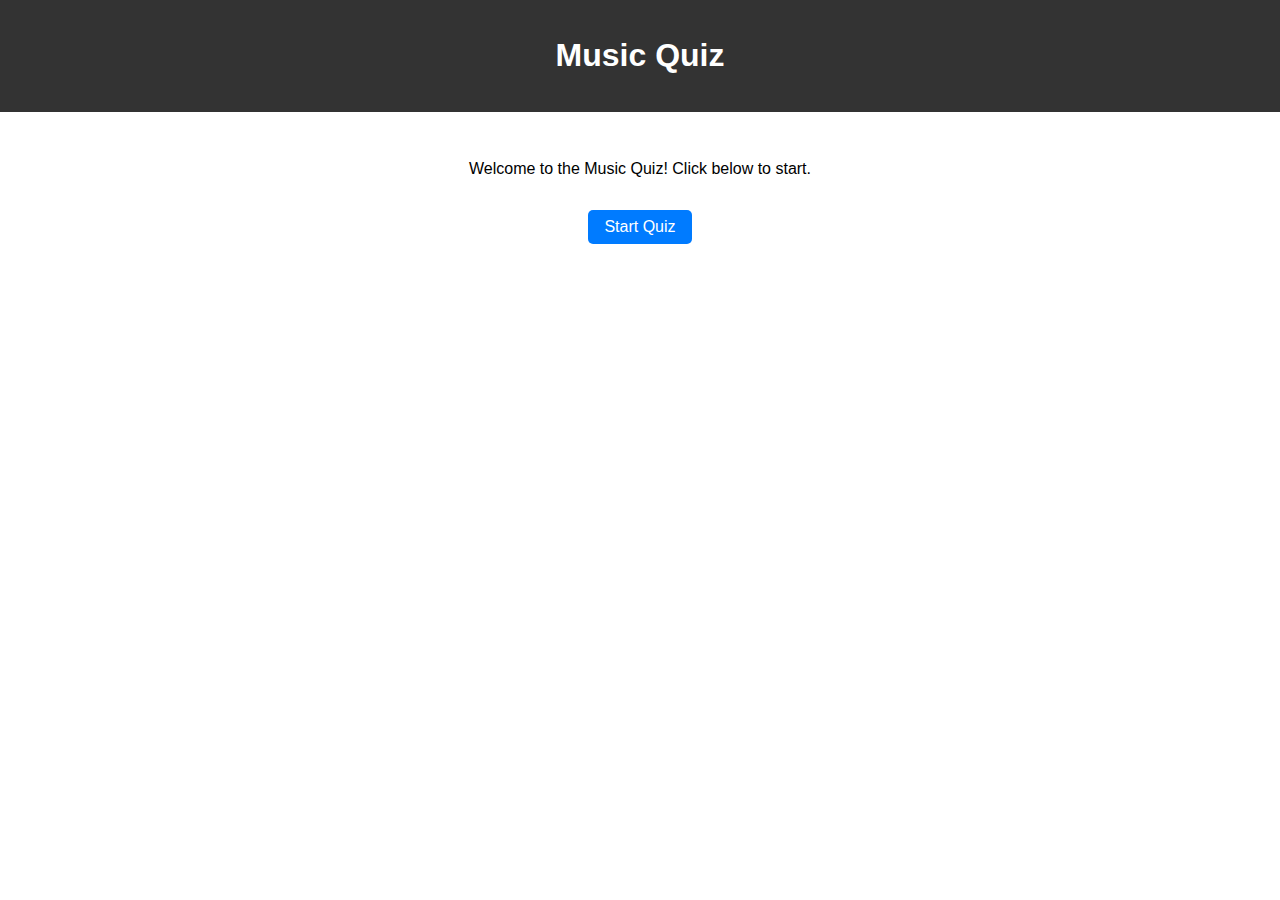
<file: index.html>
<!DOCTYPE html>
<html lang="en">
<head>
  <meta charset="UTF-8">
  <meta name="viewport" content="width=device-width, initial-scale=1.0">
  <title>Music Quiz</title>
  <link rel="stylesheet" href="assets/css/styles.css">
</head>
<body>
  <header>
    <h1>Music Quiz</h1>
  </header>
  <main>
    <p>Welcome to the Music Quiz! Click below to start.</p>
    <a href="round1.html" class="start-button">Start Quiz</a>
  </main>
</body>
</html>
</file>
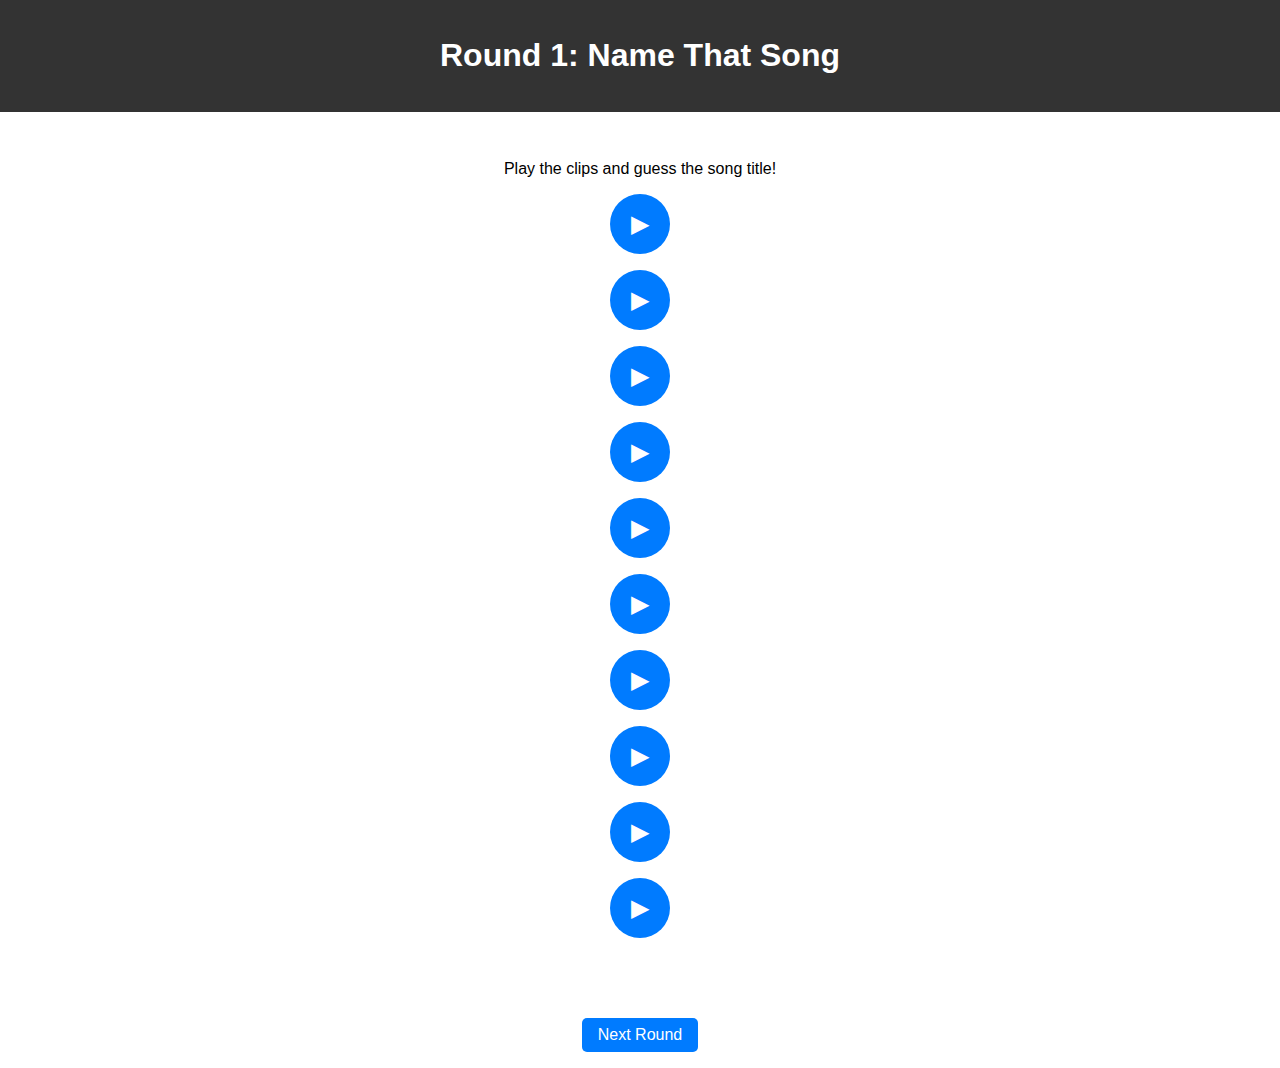
<file: round1.html>
<!DOCTYPE html>
<html lang="en">
<head>
  <meta charset="UTF-8">
  <meta name="viewport" content="width=device-width, initial-scale=1.0">
  <title>Round 1: Name That Song</title>
  <link rel="stylesheet" href="assets/css/styles.css">
</head>
<body>
  <header>
    <h1>Round 1: Name That Song</h1>
  </header>
  <main>
    <p>Play the clips and guess the song title!</p>
    <div class="audio-buttons">
      <!-- Buttons for each audio clip -->
      <div class="audio-control" id="clip1">
        <button class="play-pause" onclick="togglePlayPause('clip1')">
          <span class="icon">▶</span>
        </button>
        <audio id="audio1" src="assets/audio/round1/clip1.mp3"></audio>
      </div>
      <div class="audio-control" id="clip2">
        <button class="play-pause" onclick="togglePlayPause('clip2')">
          <span class="icon">▶</span>
        </button>
        <audio id="audio2" src="assets/audio/round1/clip2.mp3"></audio>
      </div>
      <div class="audio-control" id="clip3">
        <button class="play-pause" onclick="togglePlayPause('clip3')">
          <span class="icon">▶</span>
        </button>
        <audio id="audio3" src="assets/audio/round1/clip3.mp3"></audio>
      </div>
      <div class="audio-control" id="clip4">
        <button class="play-pause" onclick="togglePlayPause('clip4')">
          <span class="icon">▶</span>
        </button>
        <audio id="audio4" src="assets/audio/round1/clip4.mp3"></audio>
      </div>
      <div class="audio-control" id="clip5">
        <button class="play-pause" onclick="togglePlayPause('clip5')">
          <span class="icon">▶</span>
        </button>
        <audio id="audio5" src="assets/audio/round1/clip5.mp3"></audio>
      </div>
      <div class="audio-control" id="clip6">
        <button class="play-pause" onclick="togglePlayPause('clip6')">
          <span class="icon">▶</span>
        </button>
        <audio id="audio6" src="assets/audio/round1/clip6.mp3"></audio>
      </div>
      <div class="audio-control" id="clip7">
        <button class="play-pause" onclick="togglePlayPause('clip7')">
          <span class="icon">▶</span>
        </button>
        <audio id="audio7" src="assets/audio/round1/clip7.mp3"></audio>
      </div>
      <div class="audio-control" id="clip8">
        <button class="play-pause" onclick="togglePlayPause('clip8')">
          <span class="icon">▶</span>
        </button>
        <audio id="audio8" src="assets/audio/round1/clip8.mp3"></audio>
      </div>
      <div class="audio-control" id="clip9">
        <button class="play-pause" onclick="togglePlayPause('clip9')">
          <span class="icon">▶</span>
        </button>
        <audio id="audio9" src="assets/audio/round1/clip9.mp3"></audio>
      </div>
      <div class="audio-control" id="clip10">
        <button class="play-pause" onclick="togglePlayPause('clip10')">
          <span class="icon">▶</span>
        </button>
        <audio id="audio10" src="assets/audio/round1/clip10.mp3"></audio>
      </div>
    </div>
  </main>
  <footer>
    <a href="round2.html" class="next-button">Next Round</a>
  </footer>
  <script src="assets/js/script.js"></script>
</body>
</html>
</file>
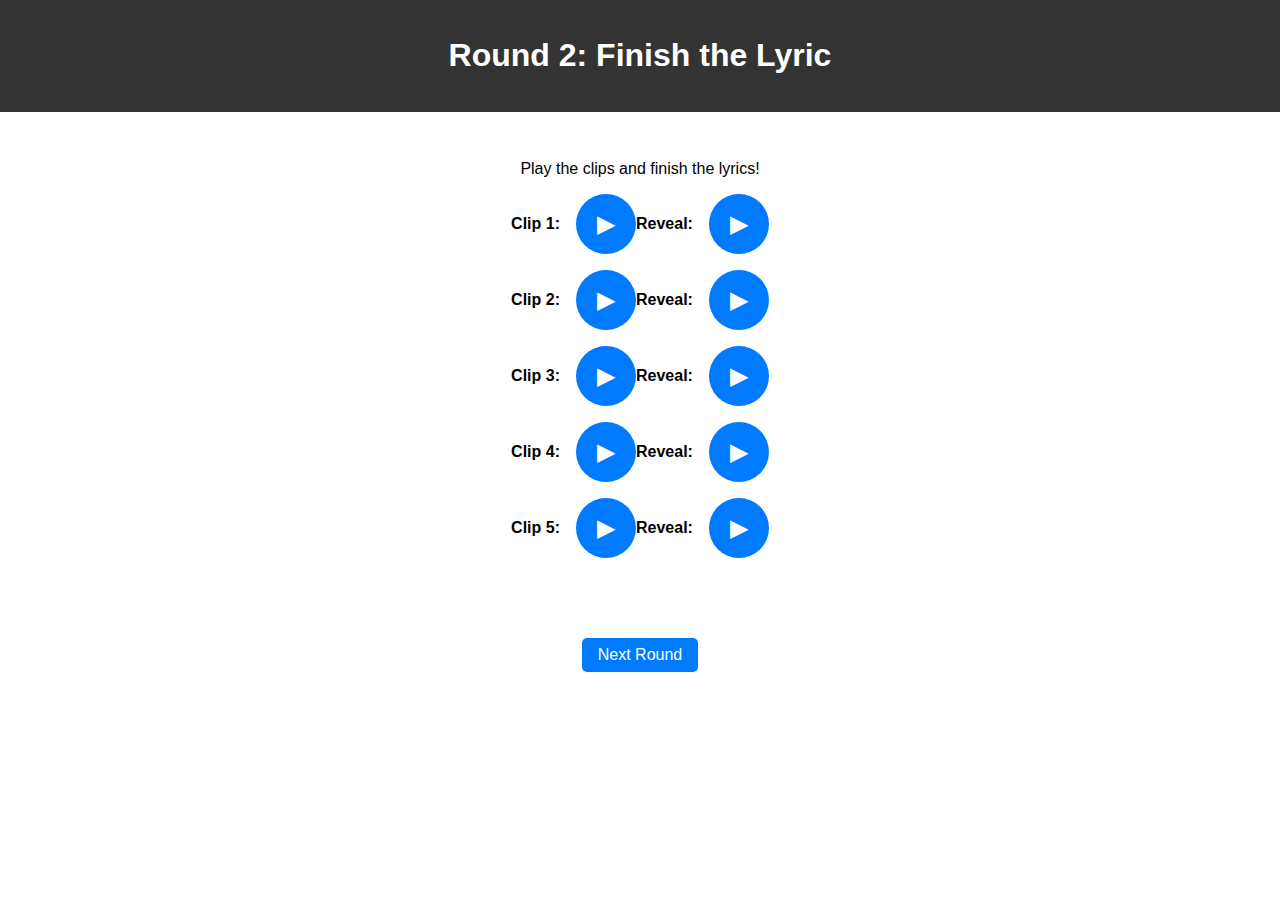
<file: round2.html>
<!DOCTYPE html>
<html lang="en">
<head>
  <meta charset="UTF-8">
  <meta name="viewport" content="width=device-width, initial-scale=1.0">
  <title>Round 2: Finish the Lyric</title>
  <link rel="stylesheet" href="assets/css/styles.css">
</head>
<body>
  <header>
    <h1>Round 2: Finish the Lyric</h1>
  </header>
  <main>
    <p>Play the clips and finish the lyrics!</p>
    <div class="audio-buttons">
      <!-- Buttons for each clip -->
      <div class="audio-control">
        <div class="clip-label">Clip 1:</div>
        <button class="play-pause" onclick="togglePlayPause('clip1-lead')">
          <span class="icon">▶</span>
        </button>
        <audio id="clip1-lead" src="assets/audio/round2/clip1-lead.mp3"></audio>
        <div class="clip-label">Reveal:</div>
        <button class="play-pause" onclick="togglePlayPause('clip1-answer')">
          <span class="icon">▶</span>
        </button>
        <audio id="clip1-answer" src="assets/audio/round2/clip1-answer.mp3"></audio>
      </div>
      <div class="audio-control">
        <div class="clip-label">Clip 2:</div>
        <button class="play-pause" onclick="togglePlayPause('clip2-lead')">
          <span class="icon">▶</span>
        </button>
        <audio id="clip2-lead" src="assets/audio/round2/clip2-lead.mp3"></audio>
        <div class="clip-label">Reveal:</div>
        <button class="play-pause" onclick="togglePlayPause('clip2-answer')">
          <span class="icon">▶</span>
        </button>
        <audio id="clip2-answer" src="assets/audio/round2/clip2-answer.mp3"></audio>
      </div>
      <div class="audio-control">
        <div class="clip-label">Clip 3:</div>
        <button class="play-pause" onclick="togglePlayPause('clip3-lead')">
          <span class="icon">▶</span>
        </button>
        <audio id="clip3-lead" src="assets/audio/round2/clip3-lead.mp3"></audio>
        <div class="clip-label">Reveal:</div>
        <button class="play-pause" onclick="togglePlayPause('clip3-answer')">
          <span class="icon">▶</span>
        </button>
        <audio id="clip3-answer" src="assets/audio/round2/clip3-answer.mp3"></audio>
      </div>
      <div class="audio-control">
        <div class="clip-label">Clip 4:</div>
        <button class="play-pause" onclick="togglePlayPause('clip4-lead')">
          <span class="icon">▶</span>
        </button>
        <audio id="clip4-lead" src="assets/audio/round2/clip4-lead.mp3"></audio>
        <div class="clip-label">Reveal:</div>
        <button class="play-pause" onclick="togglePlayPause('clip4-answer')">
          <span class="icon">▶</span>
        </button>
        <audio id="clip4-answer" src="assets/audio/round2/clip4-answer.mp3"></audio>
      </div>
      <div class="audio-control">
        <div class="clip-label">Clip 5:</div>
        <button class="play-pause" onclick="togglePlayPause('clip5-lead')">
          <span class="icon">▶</span>
        </button>
        <audio id="clip5-lead" src="assets/audio/round2/clip5-lead.mp3"></audio>
        <div class="clip-label">Reveal:</div>
        <button class="play-pause" onclick="togglePlayPause('clip5-answer')">
          <span class="icon">▶</span>
        </button>
        <audio id="clip5-answer" src="assets/audio/round2/clip5-answer.mp3"></audio>
      </div>
    </div>
  </main>
  <footer>
    <a href="round3.html" class="next-button">Next Round</a>
  </footer>
  <script src="assets/js/script.js"></script>
</body>
</html>
</file>
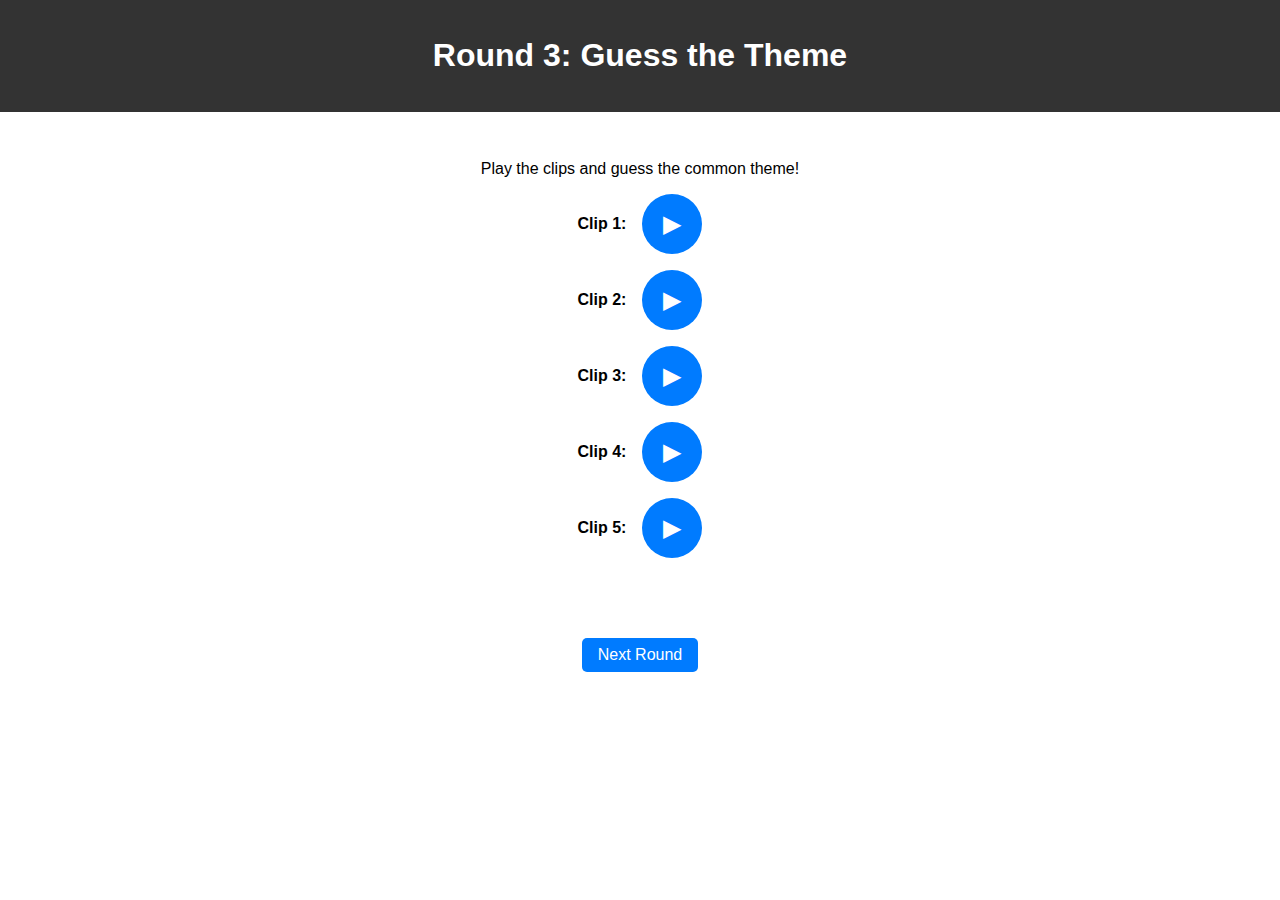
<file: round3.html>
<!DOCTYPE html>
<html lang="en">
<head>
  <meta charset="UTF-8">
  <meta name="viewport" content="width=device-width, initial-scale=1.0">
  <title>Round 3: Guess the Theme</title>
  <link rel="stylesheet" href="assets/css/styles.css">
</head>
<body>
  <header>
    <h1>Round 3: Guess the Theme</h1>
  </header>
  <main>
    <p>Play the clips and guess the common theme!</p>
    <div class="audio-buttons">
      <!-- Buttons for each audio clip -->
      <div class="audio-control">
        <div class="clip-label">Clip 1:</div>
        <button class="play-pause" onclick="togglePlayPause('clip1')">
          <span class="icon">▶</span>
        </button>
        <audio id="clip1" src="assets/audio/round3/clip1.mp3"></audio>
      </div>
      <div class="audio-control">
        <div class="clip-label">Clip 2:</div>
        <button class="play-pause" onclick="togglePlayPause('clip2')">
          <span class="icon">▶</span>
        </button>
        <audio id="clip2" src="assets/audio/round3/clip2.mp3"></audio>
      </div>
      <div class="audio-control">
        <div class="clip-label">Clip 3:</div>
        <button class="play-pause" onclick="togglePlayPause('clip3')">
          <span class="icon">▶</span>
        </button>
        <audio id="clip3" src="assets/audio/round3/clip3.mp3"></audio>
      </div>
      <div class="audio-control">
        <div class="clip-label">Clip 4:</div>
        <button class="play-pause" onclick="togglePlayPause('clip4')">
          <span class="icon">▶</span>
        </button>
        <audio id="clip4" src="assets/audio/round3/clip4.mp3"></audio>
      </div>
      <div class="audio-control">
        <div class="clip-label">Clip 5:</div>
        <button class="play-pause" onclick="togglePlayPause('clip5')">
          <span class="icon">▶</span>
        </button>
        <audio id="clip5" src="assets/audio/round3/clip5.mp3"></audio>
      </div>
    </div>
  </main>
  <footer>
    <a href="round4.html" class="next-button">Next Round</a>
  </footer>
  <script src="assets/js/script.js"></script>
</body>
</html>
</file>
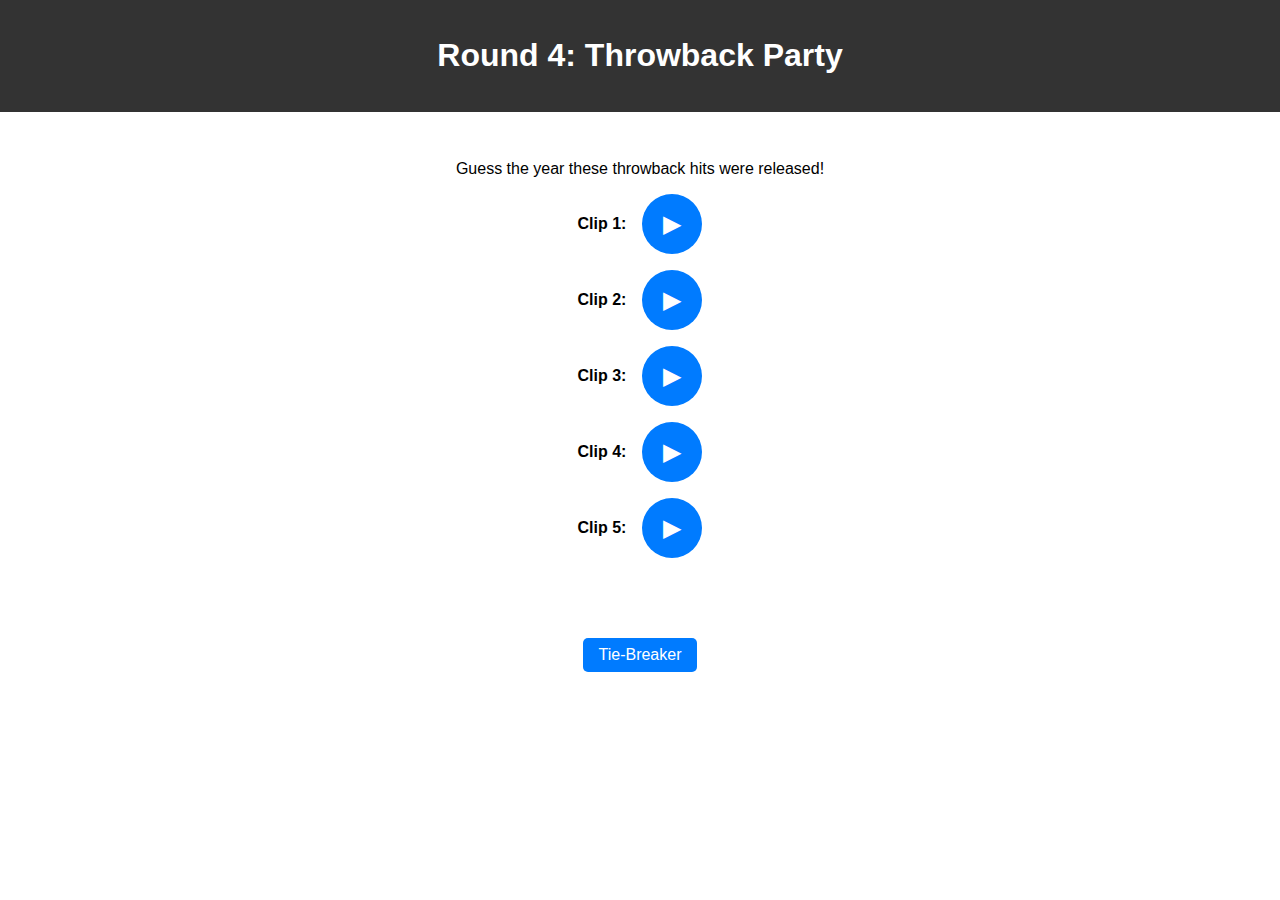
<file: round4.html>
<!DOCTYPE html>
<html lang="en">
<head>
  <meta charset="UTF-8">
  <meta name="viewport" content="width=device-width, initial-scale=1.0">
  <title>Round 4: Throwback Party</title>
  <link rel="stylesheet" href="assets/css/styles.css">
</head>
<body>
  <header>
    <h1>Round 4: Throwback Party</h1>
  </header>
  <main>
    <p>Guess the year these throwback hits were released!</p>
    <div class="audio-buttons">
      <!-- Buttons for each audio clip -->
      <div class="audio-control" id="clip1">
        <div class="clip-label">Clip 1:</div>
        <button class="play-pause" onclick="togglePlayPause('clip1')">
          <span class="icon">▶</span>
        </button>
        <audio id="audio1" src="assets/audio/round4/clip1.mp3"></audio>
      </div>
      <div class="audio-control" id="clip2">
        <div class="clip-label">Clip 2:</div>
        <button class="play-pause" onclick="togglePlayPause('clip2')">
          <span class="icon">▶</span>
        </button>
        <audio id="audio2" src="assets/audio/round4/clip2.mp3"></audio>
      </div>
      <div class="audio-control" id="clip3">
        <div class="clip-label">Clip 3:</div>
        <button class="play-pause" onclick="togglePlayPause('clip3')">
          <span class="icon">▶</span>
        </button>
        <audio id="audio3" src="assets/audio/round4/clip3.mp3"></audio>
      </div>
      <div class="audio-control" id="clip4">
        <div class="clip-label">Clip 4:</div>
        <button class="play-pause" onclick="togglePlayPause('clip4')">
          <span class="icon">▶</span>
        </button>
        <audio id="audio4" src="assets/audio/round4/clip4.mp3"></audio>
      </div>
      <div class="audio-control" id="clip5">
        <div class="clip-label">Clip 5:</div>
        <button class="play-pause" onclick="togglePlayPause('clip5')">
          <span class="icon">▶</span>
        </button>
        <audio id="audio5" src="assets/audio/round4/clip5.mp3"></audio>
      </div>
    </div>
  </main>
  <footer>
    <a href="tiebreaker.html" class="next-button">Tie-Breaker</a>
  </footer>
  <script src="assets/js/script.js"></script>
</body>
</html>
</file>
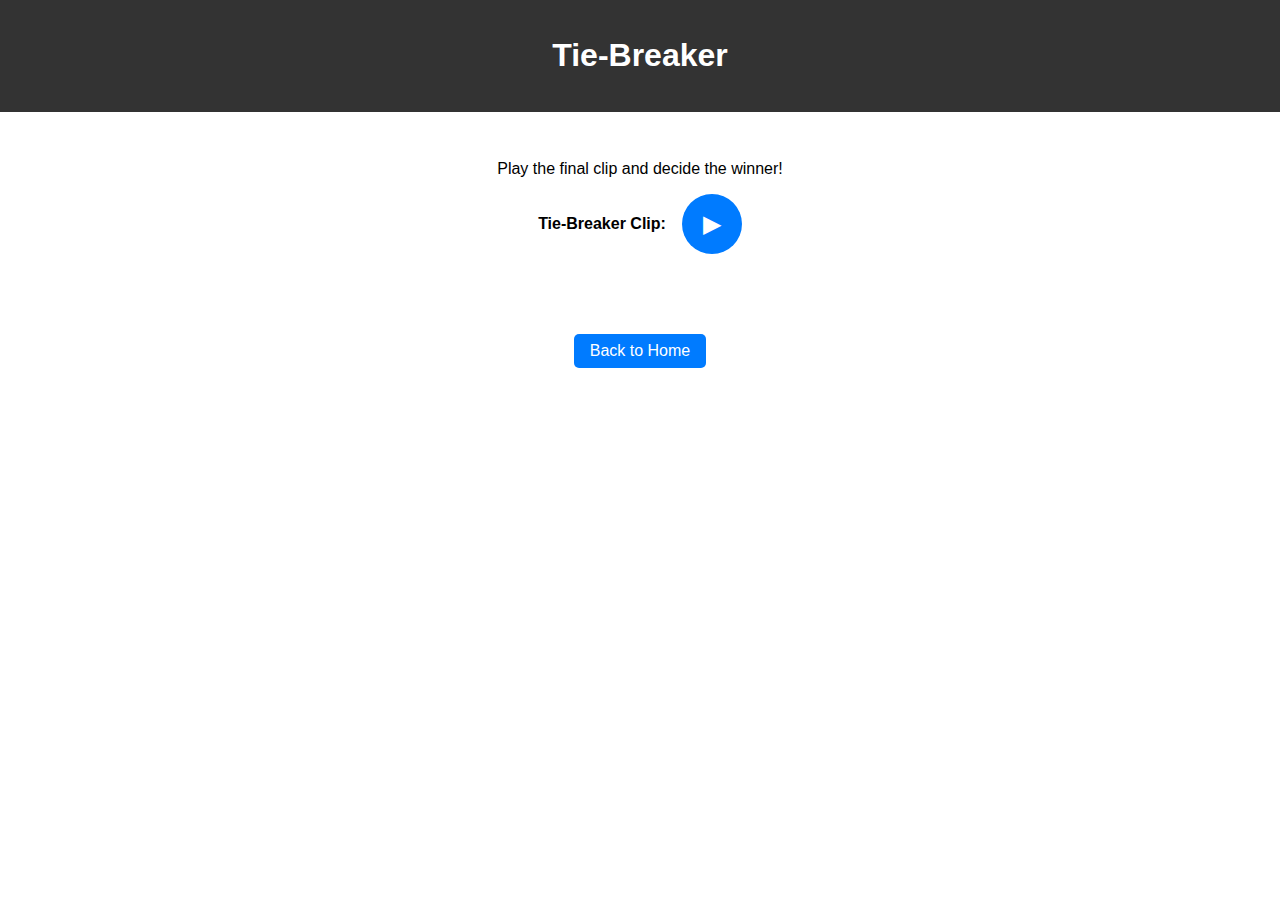
<file: tiebreaker.html>
<!DOCTYPE html>
<html lang="en">
<head>
  <meta charset="UTF-8">
  <meta name="viewport" content="width=device-width, initial-scale=1.0">
  <title>Tie-Breaker</title>
  <link rel="stylesheet" href="assets/css/styles.css">
</head>
<body>
  <header>
    <h1>Tie-Breaker</h1>
  </header>
  <main>
    <p>Play the final clip and decide the winner!</p>
    <div class="audio-buttons">
      <!-- Button for the single audio clip -->
      <div class="audio-control">
        <div class="clip-label">Tie-Breaker Clip:</div>
        <button class="play-pause" onclick="togglePlayPause('clip1')">
          <span class="icon">▶</span>
        </button>
        <audio id="clip1" src="assets/audio/tiebreaker/clip1.mp3"></audio>
      </div>
    </div>
  </main>
  <footer>
    <a href="index.html" class="next-button">Back to Home</a>
  </footer>
  <script src="assets/js/script.js"></script>
</body>
</html>
</file>
<file: assets/css/styles.css>
/* General styles */
body {
  font-family: Arial, sans-serif;
  margin: 0;
  padding: 0;
  text-align: center;
}

header {
  background-color: #333;
  color: white;
  padding: 1rem;
}

main {
  padding: 2rem;
}

footer {
  margin-top: 2rem;
}

a {
  display: inline-block;
  margin: 1rem;
  padding: 0.5rem 1rem;
  background-color: #007BFF;
  color: white;
  text-decoration: none;
  border-radius: 5px;
}

a:hover {
  background-color: #0056b3;
}

/* Ensure .audio-control divs stack vertically and are centered */
.audio-buttons {
  display: flex;
  flex-direction: column; /* Stack children vertically */
  gap: 1rem; /* Add spacing between rows */
  align-items: center; /* Center children horizontally */
}

.audio-control {
  display: flex;
  align-items: center; /* Align label and button vertically */
}

.clip-label {
  margin-right: 1rem;
  font-weight: bold;
}

.play-pause {
  width: 60px;
  height: 60px;
  border-radius: 50%;
  background-color: #007BFF;
  color: white;
  border: none;
  font-size: 1.5rem;
  display: flex;
  align-items: center;
  justify-content: center;
  cursor: pointer;
}

.play-pause:hover {
  background-color: #0056b3;
}

.icon {
  pointer-events: none;
}
</file>
